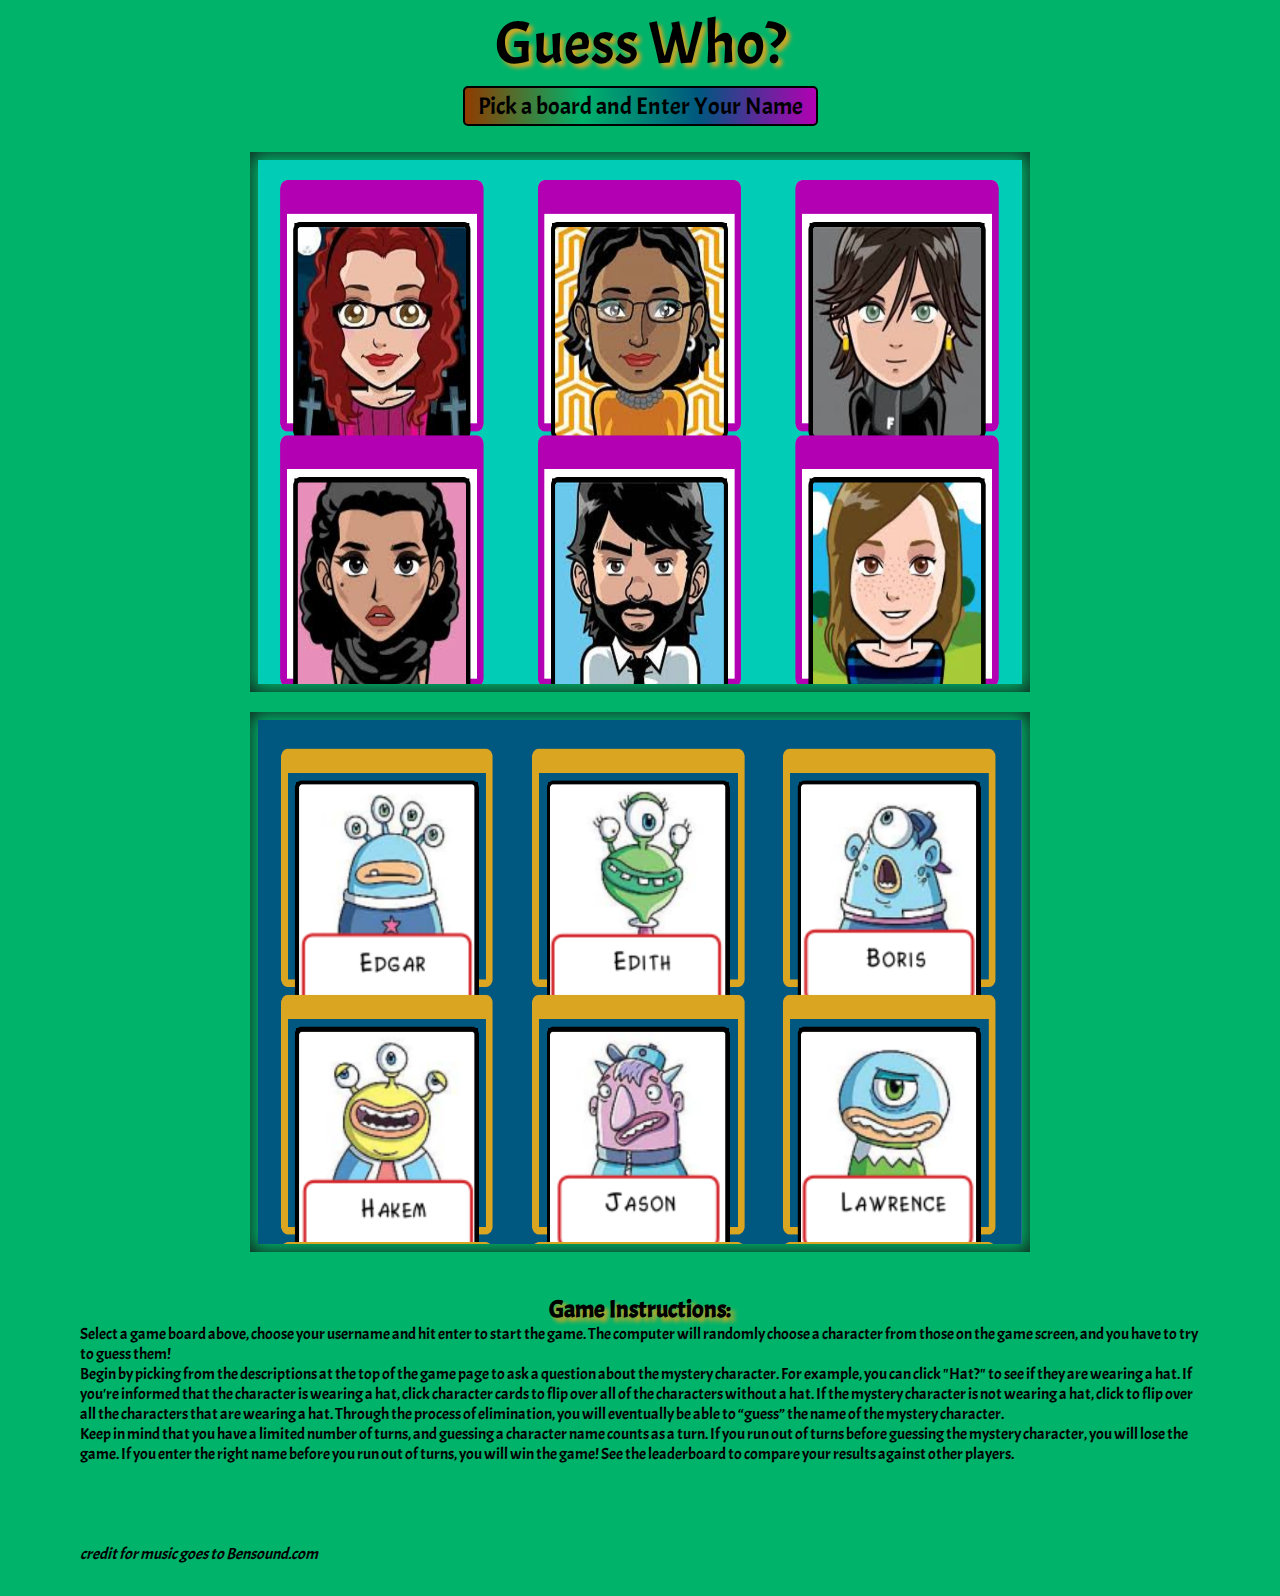
<file: index.html>
<!DOCTYPE html>
<html lang="en">

<head>
    <meta charset="UTF-8">
    <meta name="viewport" content="width=device-width, initial-scale=1.0">
    <meta http-equiv="X-UA-Compatible" content="ie=edge">
    <link href="https://fonts.googleapis.com/css?family=Acme&display=swap" rel="stylesheet">
    <link rel="stylesheet" href="./home-page/home-page.css">
    <title>Guess Who</title>
</head>
<body>
    <nav>
        <header>Guess Who?</heade>
    </nav>
    <form id="user-creation">
        <label id="name-input">
            <input id="name" name="name" placeholder="Pick a board and Enter Your Name" type="text" required>
        </label>
                    <div class="game-grid">
        <label id="people-game">
            <input name="game" value="people" type="radio">
            <img src="./assets/about-us/people.png" class="game-board">
        </label>
        <label id="alien-game">
            <input name="game" value="alien" type="radio">
            <img src="./assets/about-us/aliens.png" class="game-board">
        </label>
        </div>
    </form>
    <section>
        <h4>Game Instructions:</h4>
        <p>Select a game board above, choose your username and hit enter to start the game. The computer will randomly
            choose a character from those on the game screen, and you have to try to guess them! <br>Begin by
            picking from the descriptions at the top of the game page to ask a question about the mystery character. For
            example, you can click "Hat?" to see if they are wearing
            a hat. If you're informed that the character is wearing a hat, click character cards to flip over all of the
            characters without a hat. If the mystery character is not wearing a hat, click to flip over all the
            characters that are wearing a hat. Through the process of elimination, you will eventually be able to
            “guess” the name of the mystery
            character.
            <br>Keep in mind that you have a limited number of turns, and guessing a character name counts as a
            turn. If you run out
            of turns before guessing the mystery character, you will lose the game. If you enter the
            right name before you run out of turns, you will win the game! See the leaderboard to compare your results
            against other players.</p>
            <br >
            <br >
            <br >
            <br >
            <cite>credit for music goes to Bensound.com</cite>
    </section>
    
    <script type="module" src="./home-page/home-page.js"></script>
</body>

</html>
</file>
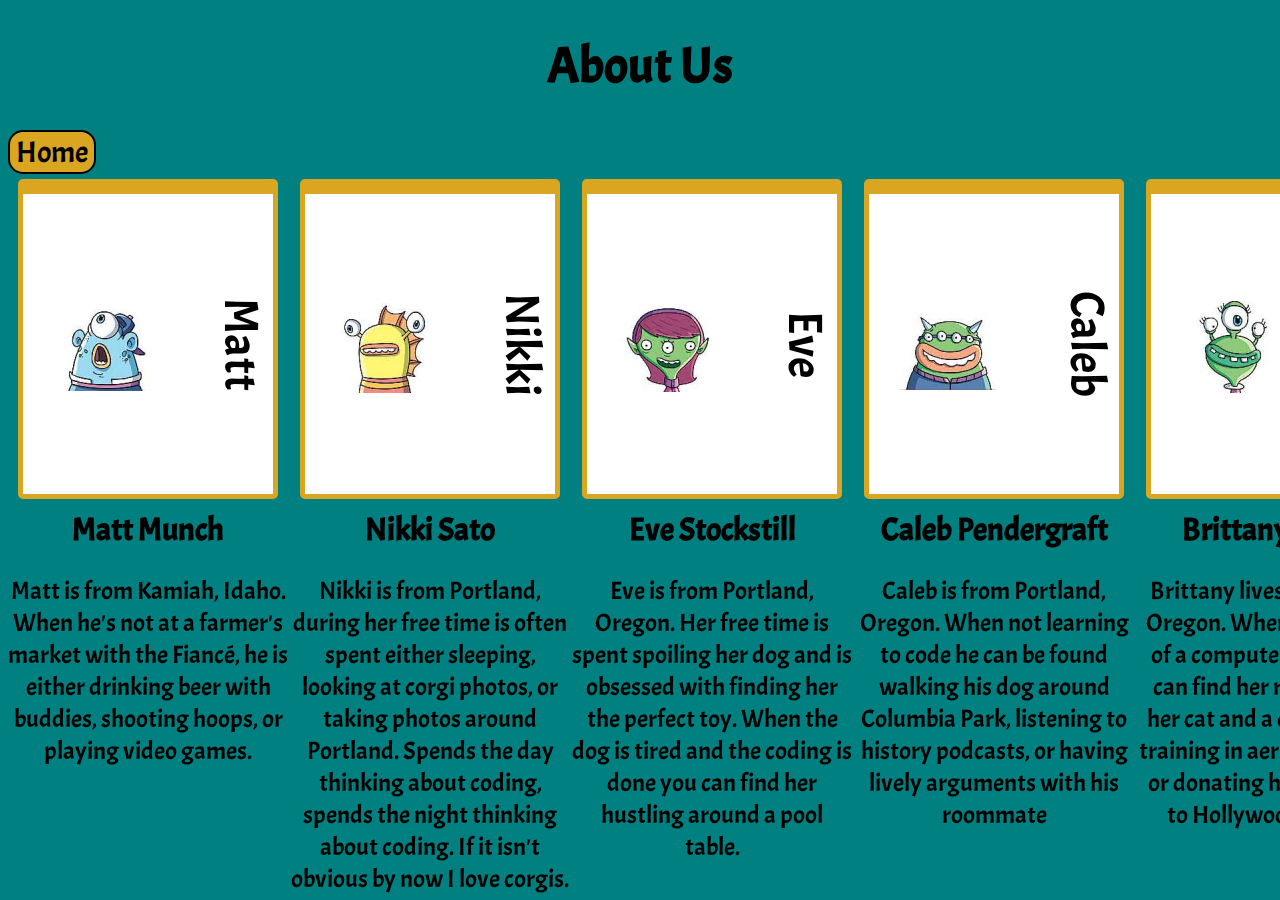
<file: about-us-page/index.html>
<!DOCTYPE html>
<html lang="en">
<head>
    <meta charset="UTF-8">
    <meta name="viewport" content="width=device-width, initial-scale=1.0">
    <meta http-equiv="X-UA-Compatible" content="ie=edge">
    <link href="https://fonts.googleapis.com/css?family=Acme&display=swap" rel="stylesheet">
    <link rel="stylesheet" href="about-us.css">
    <title>Guess Who</title>
</head>
<body>
    <h1>About Us</h1>
    <button id="HomeButton" class="button">Home</button>

    <div id="grid-board">
        <div class="container">
            <div id="matt" class="content">
                <img class="picture" src="../assets/personal-us/matt2.jpg" alt="human being">
            </div>
            <div id="btn1" class="overlay"><img id="pic" src="../assets/about-us/matt.png" alt="cartoon alien">
                <p class="side-name">Matt</p>
            </div>
            <div class="description">
                <h2>Matt Munch</h2>
                <p>Matt is from Kamiah, Idaho. When he's not at a farmer's market with the Fiancé, he is either drinking
                    beer with buddies, shooting hoops, or playing video games.</p>
        </div>
    </div>
    <div class="container">
        <div class="content">
            <img src="../assets/personal-us/Nikki.jpg">
        </div>
            <div id="btn2" class="overlay">
                <img id="pic" class="pic" src="../assets/about-us/nikki.png">
                <p class="side-name">Nikki</p>
            </div>
            <div class="description">
                <h2 class="name">Nikki Sato</h2>
                <p>Nikki is from Portland, during her free time is often spent either sleeping,
                    looking at corgi photos, or taking photos around Portland. Spends the day thinking about coding,
                    spends
                    the night thinking about coding. If it isn't obvious by now I love corgis. </p>
        </div>
    </div>
    <div class="container">
        <div class="content">
             <img class = "width" src="../assets/personal-us/eve.jpeg">
        </div>
            <div id="btn3" class="overlay"><img id="pic" src="../assets/about-us/eve2.png" alt="cartoon alien">
                <p class="side-name">Eve</p>
            </div>
            <div class="description">
                <h2>Eve Stockstill</h2>
                <p class="description">Eve is from Portland, Oregon. Her free time is spent spoiling her dog and is
                    obsessed with finding
                    her the perfect toy. When the dog is tired and the coding is done you can find her hustling around a
                    pool table.</p>
            </div>
    </div>
    <div class="container">
        <div class="content">
            <img src="../assets/personal-us/caleb2.jpg">
        </div>
            <div id="btn4" class="overlay"><img id="pic" src="../assets/about-us/caleb.png" alt="cartoon alien">
                <p class="side-name">Caleb</p>
            </div>
            <div class="description">
                <h2>Caleb Pendergraft</h2>
                <p>Caleb is from Portland, Oregon. When not learning to code he can be found walking his dog around
                    Columbia Park, listening to history podcasts, or having lively arguments with his roommate</p>
         </div>
    </div>
    <div class="container">
        <div class="content">
            <img src="../assets/personal-us/brittany2.jpg">
        </div>
            <div id="btn5" class="overlay"><img id="pic" src="../assets/about-us/brittany.png" alt="cartoon alien">
                <p class="side-name">Brittany</p>
            </div>
            <div class="description">
                <h2 class="name">Brittany Houtz</h2>
                <p>Brittany lives in Portland, Oregon. When not in front of a computer screen, you can find her reading
                    with her cat and a cup of coffee, training in aerial circus arts, or donating her last dollar to
                    Hollywood Theatre.</p>
            </div>
        </div>
    </div>
    <script type="module" src="about-us.js"></script>
</body>
</html>
</file>
<file: home-page/home-page.css>
* {
    margin: 0;
    padding: 0;
    box-sizing: border-box;
    font-family: 'Acme', sans-serif;
    background: hsla(156, 100%, 35%, 1);
}
body html{
    display: flex;
    height: 100vh;
}
// form {
// display: grid;
// padding-top: 15px;
// grid-template-columns: repeat(2, 1fr);
// grid-template-rows: 10fr 1fr;
// }
// .game-grid {
//         display: grid;
//   grid-template-columns: repeat(auto-fit, minmax(auto, 1fr));
//   grid-gap: 1rem; 
//  list-style: none;
//  margin: 0 auto;
//  padding: 0;
// }
// #people-game { 
//     grid-area: 1 / 1 / 2 / 2;
// }
// #alien-game { 
//     grid-area: 1 / 2 / 2 / 3; 
// }
#name{
    margin: 1rem;
}
header {
    padding: 5px;
    text-align: center;
    font-size: 60px;
    text-shadow: 4px 4px 4px goldenrod;
}
.game-board{
    display: flex;
    height: 35rem;
    width: 50rem;
    padding: 8px;
    // margin: 5px;
    justify-content: center;
    border: 10px solid transparent;
    -moz-box-shadow: inset 0 0 10px hsla(0, 0%, 32%, 1);
    -webkit-box-shadow: inset 0 0 10px hsla(0, 0%, 32%, 1);
    box-shadow: inset 0 0 10px hsla(0, 0%, 32%, 1);
    -moz-box-shadow: inset 0 0 20px hsla(0, 0%, 8%, 1);
    -webkit-box-shadow: inset 0 0 20px hsla(0, 0%, 8%, 1);
    box-shadow: inset 0 0 20px hsla(0, 0%, 8%, 1);



}
@media only screen and (max-device-width: 667px)  {
  .game-board {
    height: 15rem;
    width: 20rem;
    padding: 1rem;
  }
}
img:hover{
    cursor: pointer;
}
nav {
    display: flex;
    justify-content: center;
    align-items: flex-start;
    height: 70px;
}
input[type=radio] {
    cursor: pointer;
    display: none;
}
input[type="radio"]:checked+img.game-board  {
padding:0px;
border-radius: 10px;
box-shadow: 1px 1px 2px 12px hsla(132, 100%, 57%, 1);
}
input[type=text] {
    background: linear-gradient(to right, hsla(25, 100%, 28%, 1), hsla(156, 100%, 35%, 1),hsla(199, 100%, 25%, 1),hsla(300, 100%, 35%, 1));
    font-size: 1.5rem;
    text-align: center;
    border: 2px solid black;
    outline: none;
    padding: 10px; 
    width: 355px;
    height: 40px;
    border-radius: 5px;
}
::-webkit-input-placeholder {
    color: black;
}
:-moz-placeholder { 
    color: black;  
}
::-moz-placeholder {  
    color: black;  
}
:-ms-input-placeholder {   
    color: black;  
}
@media only screen and (max-device-width: 667px)  {
  input[type=text] {
    height: 1rem;
    width: 18.2rem;
    padding: 1rem;
    font-size: 1.2rem;
  }
}
input[type=text]:hover {
    cursor: pointer;
}
h4 {
    text-align: center;
    font-size: 60px;
    text-shadow: 4px 4px 4px goldenrod;
    font-size: 1.5rem;
}
label {
    display: flex;
    justify-content: center;
}
section {
    margin: 0 auto;
    padding: 2rem 5rem;
}
button {
    margin-top: 10px;
    // margin-left: 560px;
    height: 30px;
    width: 40px;
    border-radius: 100%;
    border: 2px solid black;
    background: radial-gradient(circle, hsla(25, 100%, 28%, 1), hsla(156, 100%, 35%, 1),hsla(199, 100%, 25%, 1),hsla(300, 100%, 35%, 1));
    outline: none;
}
</file>
<file: about-us-page/about-us.css>
* {
    font-family: 'Acme', sans-serif;
}
h1 {
    font-size: 50px;
    text-align: center;
}
body {
  background-color: teal;
}
#HomeButton {
  border-radius: 15px;
  font-size: 30px;
  margin-bottom: 5px;
  background-color: goldenrod;
  border: 2px solid black;
}
.button:hover {
  cursor: pointer;
  background-color: white;
}
.description{
  height: 200px;
  width: 280px;
  text-align: center;
}
#grid-board {
  display: grid;
  grid-template-columns: repeat(5, 1fr);
  grid-template-rows: repeat(1, 1fr);
  gap: 2px;
  transform-style: preserve-3d;
}
@media screen and (max-width: 550px) {
  #grid-board {
    display: grid;
    grid-template-columns: 1fr 1fr;
    grid-gap: 1rem;
  }
}
.container {
  display: grid;
  align-items: center;
  justify-items: center;
  margin: auto;
}
.overlay {
  display: flex;
  height: 300px;
  width: 200px;
  border-radius: 5px;
  border: 5px solid goldenrod;
  border-top: 15px solid goldenrod;
  justify-items: center;
  align-items: center;
  background-color: white;
  padding-left: 50px;
  transition: all 0.5s ease;
}
.side-name {
  text-orientation: vertical;
  writing-mode: vertical-rl;;
  font-size: 3rem;
}
h2 {
    font-size: 2rem;
    margin-top: 10px;
    margin-bottom: 0px;
}

img#pic {
  margin-left: 15px;
}

p {
  font-size: 25px;
  font-weight: 100;
}
.content {
  display: flex;
  transition: all 5s ease;
  height: 300px;
  width: 200px;
  overflow: hidden;
  transition: all 2.5s ease;
  justify-items: center;
  align-items: center;
  text-align:center;
}
.overlay:hover{
  opacity: 0;
}
.content,
.overlay {
  grid-area: 1 / 1;
}
#btn1 {
  justify-content: center;
}
#btn2 {
  justify-content: center;
}
#btn3 {
  justify-content: center;
}
#btn4 {
  justify-content: center;
}
#btn5 {
 justify-content: center;
}
</file>
